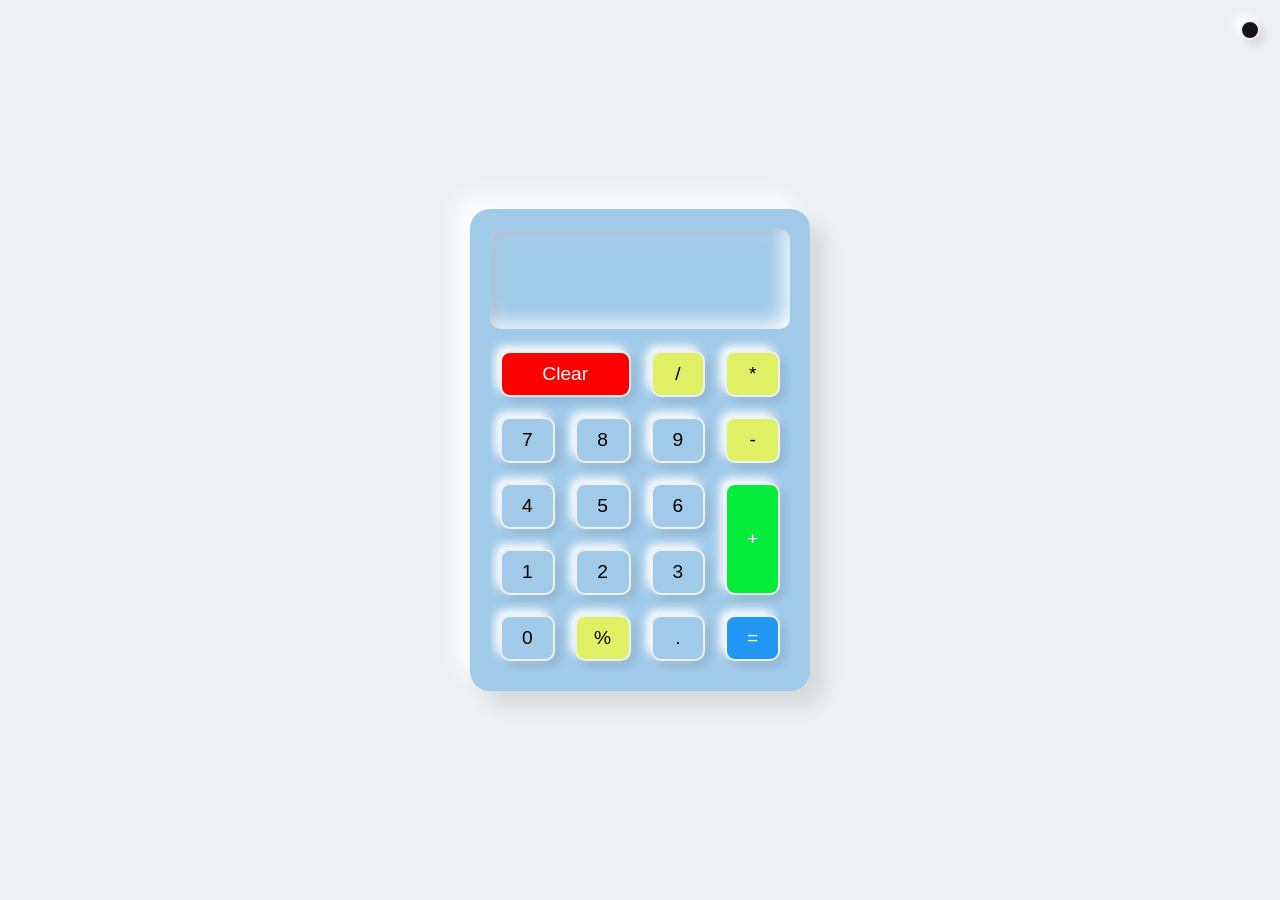
<file: Task1/index.html>
<!DOCTYPE html>
<html lang="en">
  <head>
    <meta charset="UTF-8" />
    <meta http-equiv="X-UA-Compatible" content="IE=edge" />
    <meta name="viewport" content="width=device-width, initial-scale=1.0" />
    <title>Calculator</title>
    <link rel="stylesheet" href="style.css" />
  </head>
  <body>
    <div class="togglebtn"></div>
    <div class="calulator">
      <div class="buttons">
        <h2 id="value"></h2>
        <span id="clear">Clear</span>
        <span id="operator">/</span>
        <span id="operator">*</span>
        <span>7</span>
        <span>8</span>
        <span>9</span>
        <span id="operator">-</span>
        <span>4</span>
        <span>5</span>
        <span>6</span>
        <span id="plus">+</span>
        <span>1</span>
        <span>2</span>
        <span>3</span>
        <span>0</span>
        <span id="operator">%</span>
        <span>.</span>
        <span id="equal">=</span>
      </div>
    </div>
    <script src="script.js"></script>
  </body>
</html>
</file>
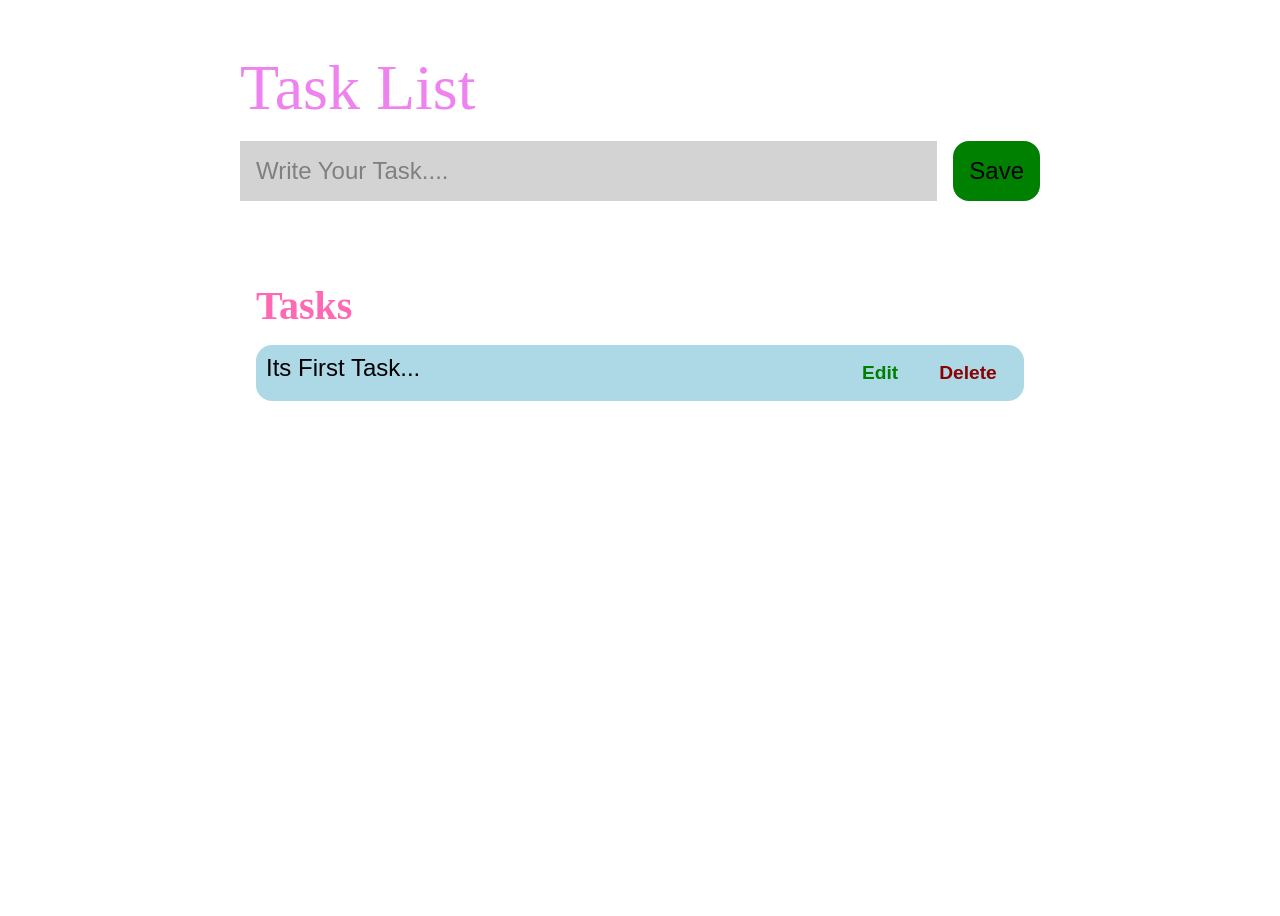
<file: Task3/To_Do.html>
<!DOCTYPE html>
<html>
<head>
	<meta charset="utf-8">
	<meta name="viewport" content="width=device-width, initial-scale=1">
	<title>To_Do_WebApp</title>
	<link rel="stylesheet" type="text/css" href="To_Do.css">
</head>
<body>
	<header>
	<h1>Task List</h1>
	<form id="form">
		<input type="text" id="input" placeholder="Write Your Task....">
		<input type="submit" id="submit" value="Save">
	</form>
</header>

<main>

	<section class="task-list">
		<h2>Tasks</h2>

		<div id="tasks">
			<div class="task">
				<div class="content">
					<input type="text" class="text" value="Its First Task..." readonly>
				</div>
				<div class="actions">
					<button class="edit">Edit</button>
					<button class="delete">Delete</button>
				</div>
			</div>
			
		</div>
		
	</section>
</main>	

<script type="text/javascript" src="To_Do.js"></script>

</body>
</html>
</file>
<file: Task1/style.css>
* {
    margin: 0;
    padding: 0;
    box-sizing: border-box;
    font-family: sans-serif;
    overflow: hidden;
  }
  body {
    display: flex;
    justify-content: center;
    align-items: center;
    min-height: 100vh;
    background-color: #edf1f4;
  }
  .dark {
    background: #282c2f;
  }
  .calulator {
    position: relative;
    width: 340px;
    padding: 20px;
    border-radius: 20px;
    background-color: #a1cae9;
    box-shadow: 15px 15px 20px rgba(0, 0, 0, 0.1), -15px -15px 20px #fffb;
  }
  .dark .calulator {
    background: #33393e;
    box-shadow: 15px 15px 20px rgba(0, 0, 0, 0.25),
      -15px -15px 20px rgba(255, 255, 255, 0.1);
  }
  /* Button Css */
  .calulator .buttons {
    position: relative;
    display: grid;
  }
  
  /* Display: Css */
  .calulator .buttons #value {
    position: relative;
    grid-column: span 4;
    user-select: none;
    overflow: none;
    width: 100%;
    text-align: end;
    color: rgb(0, 0, 0);
    height: 100px;
    line-height: 100px;
    box-shadow: inset 5px 5px 10px rgba(0, 0, 0, 0.1), inset -5px -5px 20px #fff;
    border-radius: 10px;
    margin-bottom: 12px;
    padding: 0 20px;
    font-size: 2em;
    font-weight: 500;
  }
  
  .dark .calulator .buttons #value {
    color: #eee;
    box-shadow: inset 15px 15px 20px rgba(0, 0, 0, 0.5),
      inset -15px -15px 20px rgba(255, 255, 255, 0.1);
  }
  .calulator .buttons span {
    position: relative;
    padding: 10px;
    box-shadow: 5px 5px 10px rgba(0, 0, 0, 0.1), -5px -5px 20px #fff;
    margin: 10px;
    cursor: pointer;
    user-select: none;
    min-width: 40px;
    display: flex;
    justify-content: center;
    align-items: center;
    font-size: 1.2em;
    color: rgb(0, 0, 0);
    border: 2px solid #edf1f4;
    box-shadow: 5px 5px 10px rgba(0, 0, 0, 0.1), -5px -5px 10px #fff;
    border-radius: 10px;
  }
  
  .dark .calulator .buttons span {
    color: #eee;
    border: 2px solid #333;
    box-shadow: 5px 5px 10px rgba(0, 0, 0, 0.25),
      -5px -5px 10px rgba(255, 255, 255, 0.1);
  }
  .calulator .buttons span:active {
    box-shadow: inset 5px 5px 10px rgba(0, 0, 0, 0.1), inset -5px -5px 10px #fff;
    color: rgb(251, 7, 7);
  }
  
  .dark .calulator .buttons span:active {
    box-shadow: inset 5px 5px 10px rgba(0, 0, 0, 0.1);
  }
  .calulator .buttons span#clear {
    grid-column: span 2;
    background: red;
    color: #fff;
    border: 2px solid #edf1f4;
  }
  
  .calulator .buttons span#plus {
    grid-row: span 2;
    background: rgb(4, 237, 58);
    color: #fff;
    border: 2px solid #edf1f4;
  }
  
  .calulator .buttons span#equal {
    grid-row: span 2;
    background: #2196f3;
    color: #fff;
    border: 2px solid #edf1f4;
  }
  .calulator .buttons span#operator {
    background: rgba(225, 242, 96, 0.966);
  }
  
  .dark .calulator .buttons span#operator {
    background: #2196f3;
  }
  .dark .calulator .buttons span#clear,
  .dark .calulator .buttons span#plus,
  .dark .calulator .buttons span#equal {
    border: 2px solid #333;
  }
  .calulator .buttons span#clear:active,
  .calulator .buttons span#plus:active,
  .calulator .buttons span#equal:active {
    box-shadow: 5px 5px 10px rgba(0, 0, 0, 0.1),
      -5px -5px 10px #fff inset 5px 5px 10px rgba(0, 0, 0, 0.1);
  }
  .dark .calulator .buttons span#clear:active,
  .dark .calulator .buttons span#plus:active,
  .dark .calulator .buttons span#equal:active {
    box-shadow: inset 5px 5px 10px rgba(0, 0, 0, 0.1);
  }
  
  .togglebtn {
    position: fixed;
    top: 20px;
    right: 20px;
    width: 20px;
    height: 20px;
    border-radius: 50%;
    border: 2px solid #edf1f4;
    background: rgb(23, 19, 19);
    cursor: pointer;
    box-shadow: 5px 5px 10px rgba(0, 0, 0, 0.1), -5px -5px 10px #fff;
  }
  
  .dark .togglebtn {
    background: #edf1f4;
    border: 2px solid #333;
    box-shadow: 5px 5px 10px rgba(0, 0, 0, 0.25),
      -5px -5px 10px rgba(255, 255, 255, 0.1);
  }
</file>
<file: Task3/To_Do.css>
body{
	background-image: url(C:/Users/SANDESH/Desktop/Internship/bg.jpg);
	background-repeat: no-repeat;
	background-position: center;
    background-size: cover;
	display: flex;
	flex-direction: column;
	min-height: 100vh;
	
	
}
header{
	padding: 2remn 1rem;
	max-width: 800px;
	width: 100%;
	margin: 0 auto;

}
header h1{
	font-size: 4rem;
	font-weight: 500;
	color: violet;
	margin-bottom: 1rem;
}
#form{
	display: flex;
}
input, button{
	border: none;
	outline: none;
	background: none;
	transition-property: none;

}
#input{
	flex: 1 1 0%;
	background-color: lightgray;
	padding: 1rem;
	margin-right: 1rem;
	color: gray;
	font-size: 1.5rem;
}
#input::placeholder{
	color: gray;
}
 
#submit{
	color: black;
	font-size: 1.5rem;
	font-weight: 400;
	cursor: pointer;
	transition: 0.4s;
	background-color: green;
	border-radius: 1rem;
	padding: 1rem;
} 
#submit:hover{
	opacity: 0.8;
	background-color: white;
	color: black;
}
main{
	flex: 1 1 0%;
	padding: 2rem 1rem;
	max-width: 800px;
	width: 100%;
	margin: 0 auto;
}
.task-list{
	padding: 1rem;
}

.task-list h2{
	font-size: 2.5rem;
	font-weight: 600;
	color: hotpink;
	margin-bottom: 1rem;
}
#tasks .task{
	display: flex;
	justify-content: space-between;
	background-color: lightblue;
	padding: 0.5rem;
	border-radius: 1rem;
	margin-bottom: 1rem;

}
#tasks .task .content{
	flex: 1 1 0%;
}

#tasks .task .content .text {
	color: black;
	font-size: 1.5rem;
	width: 100%;
	display: block;
	transition: 0.4s;
	border-radius: 1rem;
	

}

#tasks .task .actions{
	display: flex;
}

.task .actions button{
	cursor: pointer;
	margin: 0 0.5rem;
	font-size: 1.2rem;
	font-weight: 800;
	transition: 0.4s;

}
.edit{
	color: green;
	border-radius: 1rem;
	width: 4rem;
	height: 2.5rem;
}
.edit:hover{
	background-color: white;
	color: black;
}

.delete{
	color: darkred;
	border-radius: 1rem;
	width: 5rem;
	height: 2.5rem;
}
.delete:hover{
	background-color: white;
	color: black;
}
</file>
